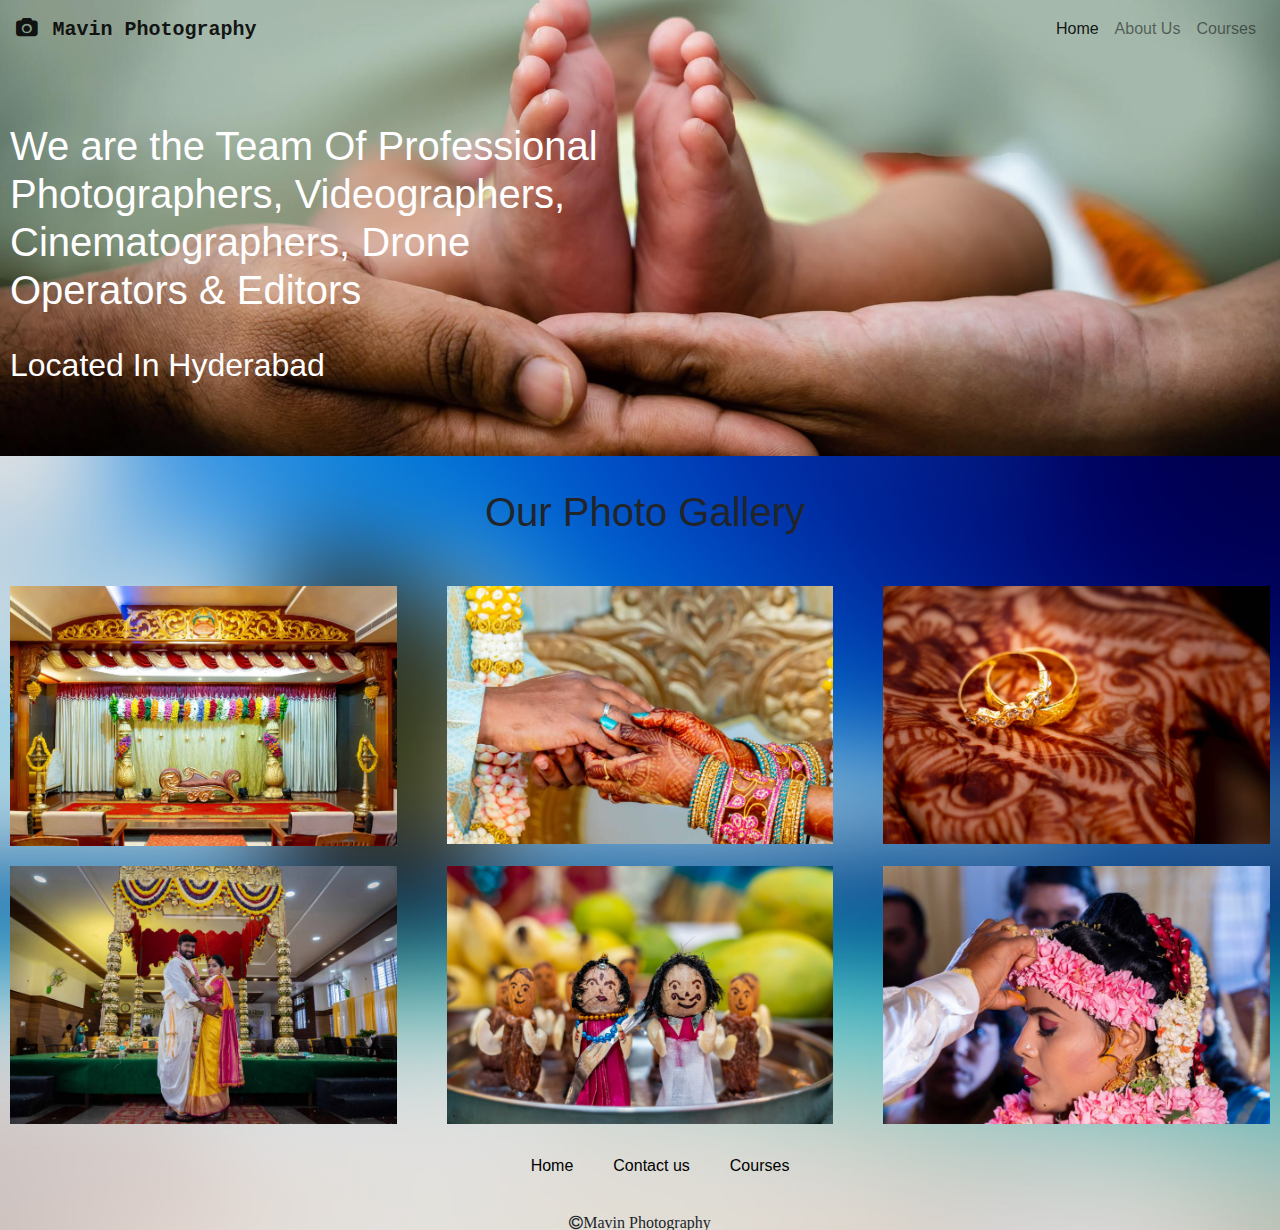
<file: index.html>
<!DOCTYPE html>
<html lang="en">
  <head>
    <meta charset="UTF-8" />
    <meta http-equiv="X-UA-Compatible" content="IE=edge" />
    <meta name="viewport" content="width=device-width, initial-scale=1.0" />
    <title>Photography website</title>
    <link
      rel="stylesheet"
      href="https://cdn.jsdelivr.net/npm/bootstrap@4.0.0/dist/css/bootstrap.min.css"
      integrity="sha384-Gn5384xqQ1aoWXA+058RXPxPg6fy4IWvTNh0E263XmFcJlSAwiGgFAW/dAiS6JXm"
      crossorigin="anonymous"
    />
    <script
      src="https://code.jquery.com/jquery-3.2.1.slim.min.js"
      integrity="sha384-KJ3o2DKtIkvYIK3UENzmM7KCkRr/rE9/Qpg6aAZGJwFDMVNA/GpGFF93hXpG5KkN"
      crossorigin="anonymous"
    ></script>
    <script
      src="https://cdn.jsdelivr.net/npm/popper.js@1.12.9/dist/umd/popper.min.js"
      integrity="sha384-ApNbgh9B+Y1QKtv3Rn7W3mgPxhU9K/ScQsAP7hUibX39j7fakFPskvXusvfa0b4Q"
      crossorigin="anonymous"
    ></script>
    <script
      src="https://cdn.jsdelivr.net/npm/bootstrap@4.0.0/dist/js/bootstrap.min.js"
      integrity="sha384-JZR6Spejh4U02d8jOt6vLEHfe/JQGiRRSQQxSfFWpi1MquVdAyjUar5+76PVCmYl"
      crossorigin="anonymous"
    ></script>
    <link
      rel="stylesheet"
      href="https://cdnjs.cloudflare.com/ajax/libs/font-awesome/4.7.0/css/font-awesome.min.css"
    />
    <link rel="stylesheet" href="style.css" />
  </head>
  <body>
    <!-- navbar -->
    <div class="background">
      <section id="nav">
        <nav class="navbar navbar-expand-lg navbar-light">
          <a class="navbar-brand" href="index.html"
            ><i class="fa fa-camera" aria-hidden="true"></i>
            <span class="name">Mavin Photography</span></a
          >
          <button
            class="navbar-toggler"
            type="button"
            data-toggle="collapse"
            data-target="#navbarNavAltMarkup"
            aria-controls="navbarNavAltMarkup"
            aria-expanded="false"
            aria-label="Toggle navigation"
          >
            <span class="navbar-toggler-icon"></span>
          </button>
          <div class="collapse navbar-collapse" id="navbarNavAltMarkup">
            <div class="navbar-nav ml-auto">
              <a class="nav-item nav-link active" href="index.html">Home</a>
              <a class="nav-item nav-link" href="about.html">About Us</a>
              <a class="nav-item nav-link" href="courses.html">Courses</a>
            </div>
          </div>
        </nav>
      </section>
      <section id="intro">
        <div class="row">
          <div class="col-md-6">
            <h1>
              We are the Team Of Professional Photographers, Videographers,
              Cinematographers, Drone Operators & Editors
            </h1>

            <br />
            <h2>Located In Hyderabad</h2>
          </div>
          <div class="col-md-6"></div>
        </div>
      </section>
    </div>
    <section id="gallery">
      <h1>Our Photo Gallery</h1>
      <div class="row">
        <div class="col-md-4">

            <img
              class=" img-fluid"
              src="img/gallery1.jpg"
              alt="Card image cap"
            />

        </div>
        <div class="col-md-4">

            <img
              class=" img-fluid"
              src="img/gallery2.jpg"
              alt="Card image cap"
            />
 
        </div>
        <div class="col-md-4">
            <img
              class="img-fluid"
              src="img/gallery3.jpg"
              alt="Card image cap"
            />
          </div>
        </div>
      </div>
      <div class="row">
        <div class="col-md-4">
            <img
              class=" img-fluid"
              src="img/gallery4.jpg"
              alt="Card image cap"
            />
        </div>
        <div class="col-md-4">
          <img
            class="img-fluid card-img-top"
            src="img/gallery5.jpg"
            alt="Card image cap"
          />
        </div>
        <div class="col-md-4">
          <img
            class="card-img-top img-fluid"
            src="img/gallery6.jpg"
            alt="Card image cap"
          />
        </div>
      </div>
      <section class="footer">
        <div class="footeritems">
          <ul>
            <a href="index.html"><li>Home</li></a>
            <a href="about.html"><li>Contact us</li></a>
            <a href="courses.html"><li>Courses</li></a>
          </ul>
        </div>
        <div class="copyright"><i class="fa fa-copyright" aria-hidden="true">Mavin Photography</i></div>
    </section>
    </section>
    
  </body>
</html>
</file>
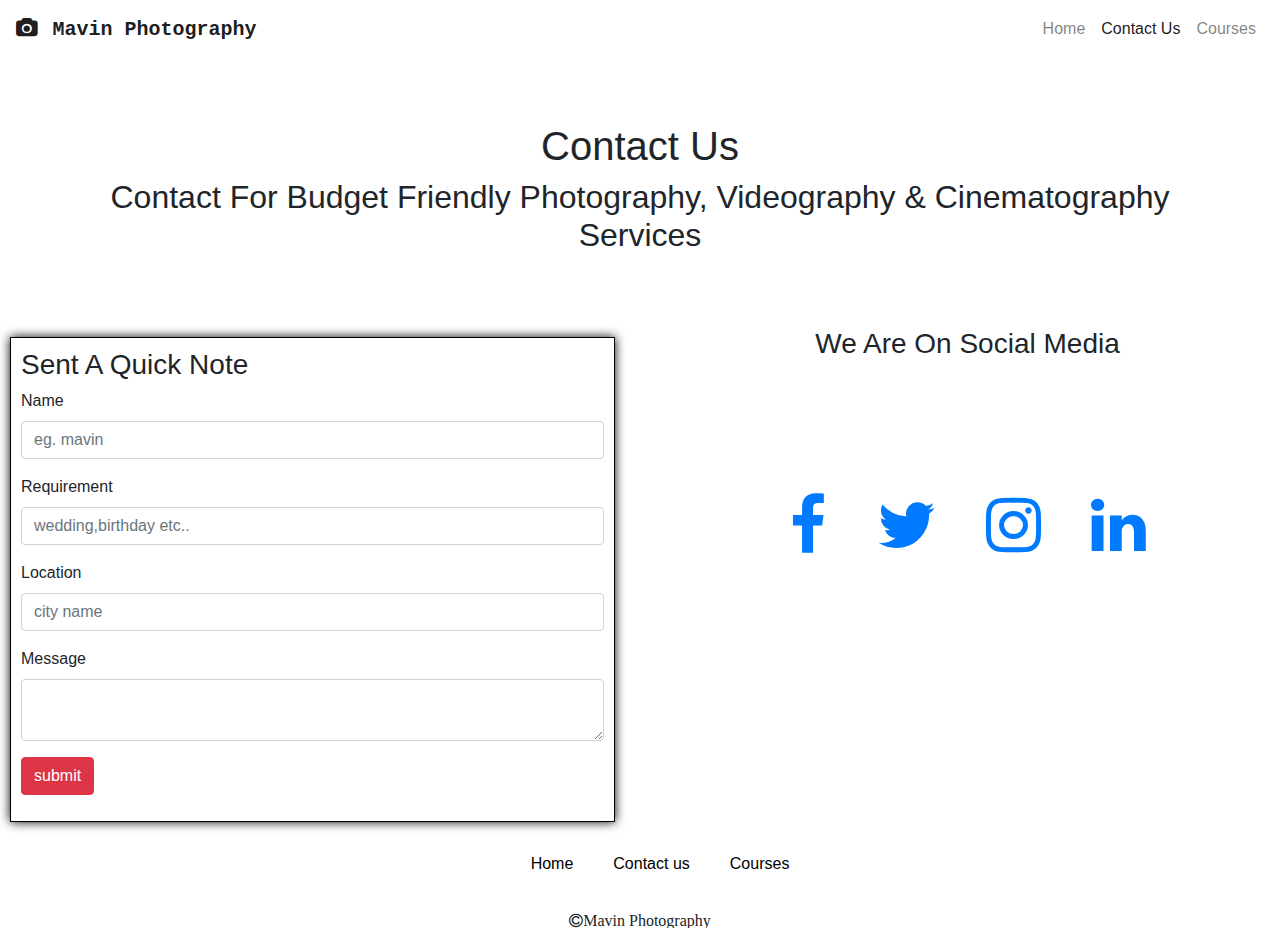
<file: about.html>
<!DOCTYPE html>
<html lang="en">
  <head>
    <meta charset="UTF-8" />
    <meta http-equiv="X-UA-Compatible" content="IE=edge" />
    <meta name="viewport" content="width=device-width, initial-scale=1.0" />
    <title>About us</title>
    <link
      rel="stylesheet"
      href="https://cdn.jsdelivr.net/npm/bootstrap@4.0.0/dist/css/bootstrap.min.css"
      integrity="sha384-Gn5384xqQ1aoWXA+058RXPxPg6fy4IWvTNh0E263XmFcJlSAwiGgFAW/dAiS6JXm"
      crossorigin="anonymous"
    />
    <script
      src="https://code.jquery.com/jquery-3.2.1.slim.min.js"
      integrity="sha384-KJ3o2DKtIkvYIK3UENzmM7KCkRr/rE9/Qpg6aAZGJwFDMVNA/GpGFF93hXpG5KkN"
      crossorigin="anonymous"
    ></script>
    <script
      src="https://cdn.jsdelivr.net/npm/popper.js@1.12.9/dist/umd/popper.min.js"
      integrity="sha384-ApNbgh9B+Y1QKtv3Rn7W3mgPxhU9K/ScQsAP7hUibX39j7fakFPskvXusvfa0b4Q"
      crossorigin="anonymous"
    ></script>
    <script
      src="https://cdn.jsdelivr.net/npm/bootstrap@4.0.0/dist/js/bootstrap.min.js"
      integrity="sha384-JZR6Spejh4U02d8jOt6vLEHfe/JQGiRRSQQxSfFWpi1MquVdAyjUar5+76PVCmYl"
      crossorigin="anonymous"
    ></script>
    <link
      rel="stylesheet"
      href="https://cdnjs.cloudflare.com/ajax/libs/font-awesome/4.7.0/css/font-awesome.min.css"
    />
    <link rel="stylesheet" href="style.css" />
  </head>
  <body>
    <section id="nav">
      <nav class="navbar navbar-expand-lg navbar-light">
        <a class="navbar-brand" href="index.html"
          ><i class="fa fa-camera" aria-hidden="true"></i>
          <span class="name">Mavin Photography</span></a
        >
        <button
          class="navbar-toggler"
          type="button"
          data-toggle="collapse"
          data-target="#navbarNavAltMarkup"
          aria-controls="navbarNavAltMarkup"
          aria-expanded="false"
          aria-label="Toggle navigation"
        >
          <span class="navbar-toggler-icon"></span>
        </button>
        <div class="collapse navbar-collapse" id="navbarNavAltMarkup">
          <div class="navbar-nav ml-auto">
            <a class="nav-item nav-link" href="index.html">Home</a>
            <a class="nav-item nav-link active" href="#">Contact Us</a>
            <a class="nav-item nav-link" href="courses.html">Courses</a>
          </div>
        </div>
      </nav>
    </section>
    <section id="about">
      <div class="content">
        <h1>Contact Us</h1>
        <h2>
          Contact For Budget Friendly Photography, Videography & Cinematography
          Services
        </h2>
      </div>
        <div class="row">
            <div class="col-md-6">
              
              <form class="reply">
                <h3>Sent A Quick Note</h3>
                <div class="form-group">
                  <label for="Name">Name</label>
                  <input type="text" class="form-control" id="Name" placeholder="eg. mavin">
                </div>
                <div class="form-group">
                  <label for="requirement">Requirement</label>
                  <input type="text" class="form-control" id="requirement" placeholder="wedding,birthday etc..">
                </div>
                <div class="form-group">
                  <label for="Location">Location</label>
                  <input type="text" class="form-control" id="Location" placeholder="city name">
                </div>
                <div class="form-group">
                  <label for="Message">Message</label>
                  <textarea class="form-control" id="Message"></textarea>
                </div>
                <div class="form-group">
                  <button class="btn btn-danger">submit</button>
                </div>
              </form>
            </div>
            <div class="col-md-6 social">
              <h3>We Are On Social Media</h3>
              <div class="socialLinks">
                
                <a  href="#"><i class="fa fa-facebook fa-4x" aria-hidden="true"></i></a>
                <a  href="#"><i class="fa fa-twitter fa-4x" aria-hidden="true"></i> </a>
                <a href="#"><i class="fa fa-instagram fa-4x" aria-hidden="true"></i></a>
                <a href="#"><i class="fa fa-linkedin fa-4x" aria-hidden="true"></i></a>
              </div>
              
            </div>
        </div>
        
      </div>
    </section>
    <section class="footer">
      <div class="footeritems">
        <ul>
          <a href="index.html"><li>Home</li></a>
          <a href="about.html"><li>Contact us</li></a>
          <a href="courses.html"><li>Courses</li></a>
        </ul>
      </div>
      <div class="copyright"><i class="fa fa-copyright" aria-hidden="true">Mavin Photography</i></div>
  </section>
  </body>
</html>
</file>
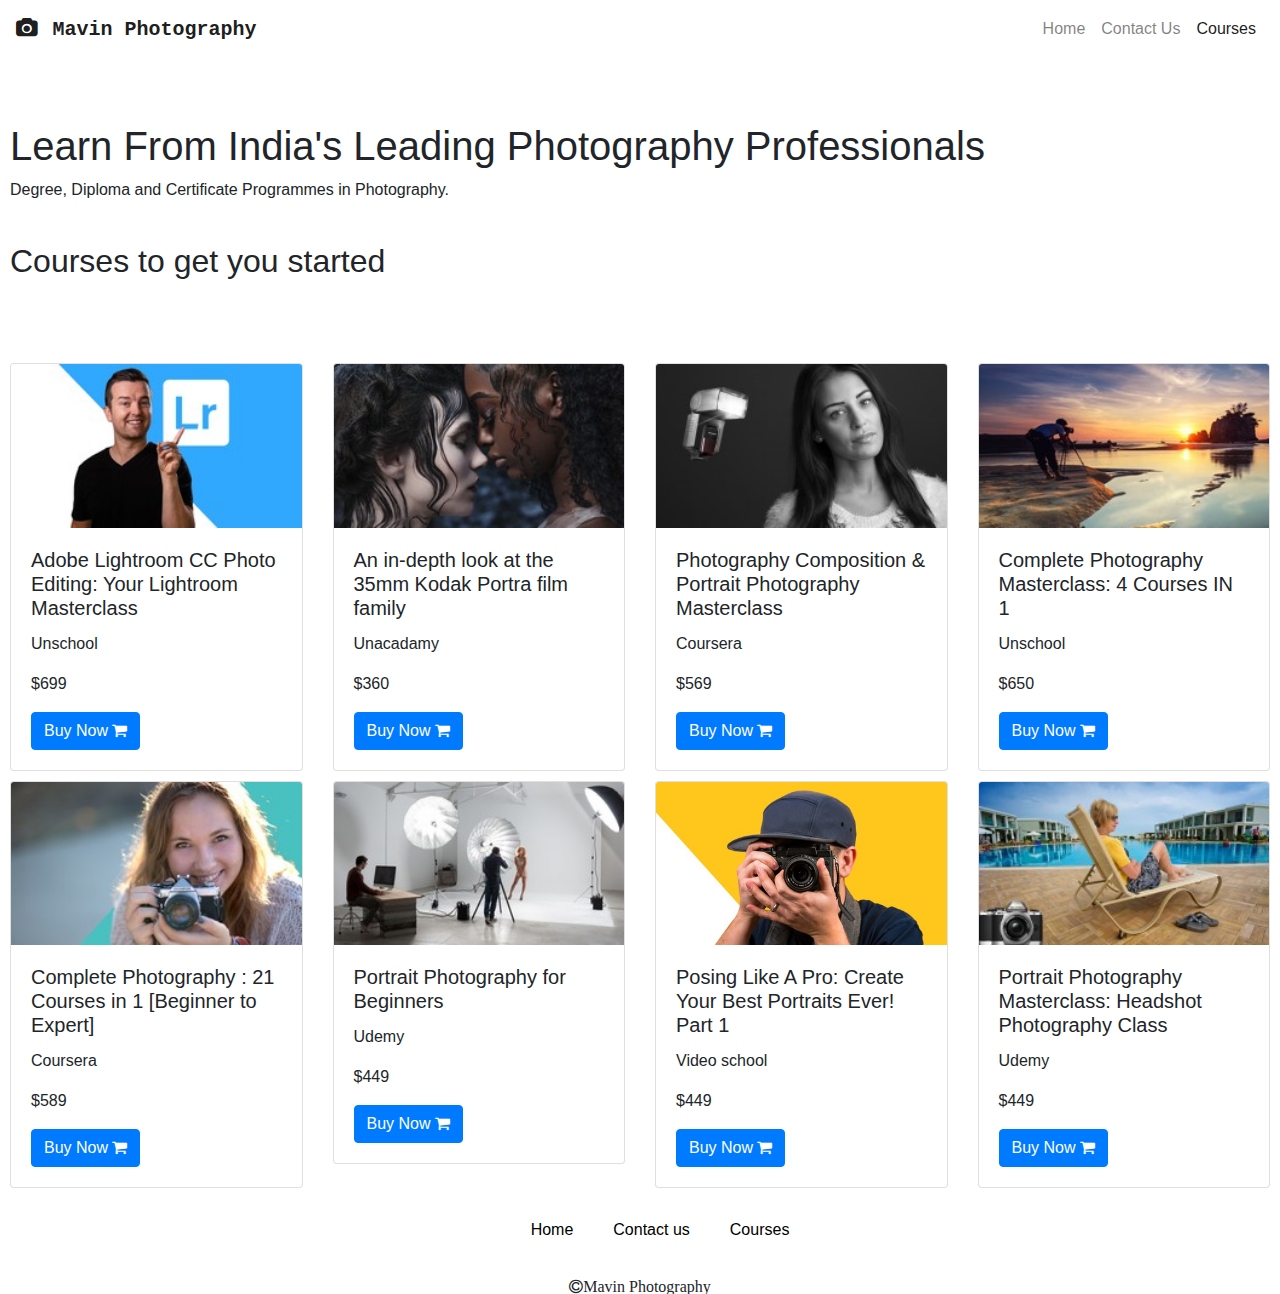
<file: courses.html>
<!DOCTYPE html>
<html lang="en">
  <head>
    <meta charset="UTF-8" />
    <meta http-equiv="X-UA-Compatible" content="IE=edge" />
    <meta name="viewport" content="width=device-width, initial-scale=1.0" />
    <title>Photography website</title>
    <link
      rel="stylesheet"
      href="https://cdn.jsdelivr.net/npm/bootstrap@4.0.0/dist/css/bootstrap.min.css"
      integrity="sha384-Gn5384xqQ1aoWXA+058RXPxPg6fy4IWvTNh0E263XmFcJlSAwiGgFAW/dAiS6JXm"
      crossorigin="anonymous"
    />
    <script
      src="https://code.jquery.com/jquery-3.2.1.slim.min.js"
      integrity="sha384-KJ3o2DKtIkvYIK3UENzmM7KCkRr/rE9/Qpg6aAZGJwFDMVNA/GpGFF93hXpG5KkN"
      crossorigin="anonymous"
    ></script>
    <script
      src="https://cdn.jsdelivr.net/npm/popper.js@1.12.9/dist/umd/popper.min.js"
      integrity="sha384-ApNbgh9B+Y1QKtv3Rn7W3mgPxhU9K/ScQsAP7hUibX39j7fakFPskvXusvfa0b4Q"
      crossorigin="anonymous"
    ></script>
    <script
      src="https://cdn.jsdelivr.net/npm/bootstrap@4.0.0/dist/js/bootstrap.min.js"
      integrity="sha384-JZR6Spejh4U02d8jOt6vLEHfe/JQGiRRSQQxSfFWpi1MquVdAyjUar5+76PVCmYl"
      crossorigin="anonymous"
    ></script>
    <link
      rel="stylesheet"
      href="https://cdnjs.cloudflare.com/ajax/libs/font-awesome/4.7.0/css/font-awesome.min.css"
    />
    <link rel="stylesheet" href="style.css" />
  </head>
  <body>
    <!-- navbar -->
    <section id="nav">
      <nav class="navbar navbar-expand-lg navbar-light">
        <a class="navbar-brand" href="index.html"
          ><i class="fa fa-camera" aria-hidden="true"></i>
          <span class="name">Mavin Photography</span></a
        >
        <button
          class="navbar-toggler"
          type="button"
          data-toggle="collapse"
          data-target="#navbarNavAltMarkup"
          aria-controls="navbarNavAltMarkup"
          aria-expanded="false"
          aria-label="Toggle navigation"
        >
          <span class="navbar-toggler-icon"></span>
        </button>
        <div class="collapse navbar-collapse" id="navbarNavAltMarkup">
          <div class="navbar-nav ml-auto">
            <a class="nav-item nav-link" href="index.html">Home</a>
            <a class="nav-item nav-link" href="about.html">Contact Us</a>
            <a class="nav-item nav-link active" href="#">Courses</a>
          </div>
        </div>
      </nav>
    </section>
    <section id="intro">
      <div class="row">
        <div class="col-md-12">
          <h1>Learn From India's Leading Photography Professionals</h1>
          <p>Degree, Diploma and Certificate Programmes in Photography.</p>
          <br />
          <h2>Courses to get you started</h2>
        </div>
        <div class="col-md-6"></div>
      </div>
    </section>
    <!-- cards -->
    <section id="courses">
      <div class="cards">
        <div class="row">
          <div class="col-md-3">
            <div class="card">
              <img
                class="card-img-top"
                src="img/card1.jpg"
                alt="Card image cap"
              />
              <div class="card-body">
                <h5 class="card-title">
                  Adobe Lightroom CC Photo Editing: Your Lightroom Masterclass
                </h5>
                <p class="card-text">Unschool</p>
                <p class="card-text">$699</p>
                <a href="#" class="btn btn-primary"
                  >Buy Now <i class="fa fa-shopping-cart" aria-hidden="true"></i
                ></a>
              </div>
            </div>
          </div>
          <div class="col-md-3">
            <div class="card">
              <img
                class="card-img-top"
                src="img/card4.jpg"
                alt="Card image cap"
              />
              <div class="card-body">
                <h5 class="card-title">
                  An in-depth look at the 35mm Kodak Portra film family
                </h5>
                <p class="card-text">Unacadamy</p>
                <p class="card-text">$360</p>
                <a href="#" class="btn btn-primary"
                  >Buy Now <i class="fa fa-shopping-cart" aria-hidden="true"></i
                ></a>
              </div>
            </div>
          </div>
          <div class="col-md-3">
            <div class="card">
              <img
                class="card-img-top"
                src="img/card2.jpg"
                alt="Card image cap"
              />
              <div class="card-body">
                <h5 class="card-title">
                  Photography Composition & Portrait Photography Masterclass
                </h5>
                <p class="card-text">Coursera</p>
                <p class="card-text">$569</p>
                <a href="#" class="btn btn-primary"
                  >Buy Now <i class="fa fa-shopping-cart" aria-hidden="true"></i
                ></a>
              </div>
            </div>
          </div>
          <div class="col-md-3">
            <div class="card">
              <img
                class="card-img-top"
                src="img/card3.jpg"
                alt="Card image cap"
              />
              <div class="card-body">
                <h5 class="card-title">
                  Complete Photography Masterclass: 4 Courses IN 1
                </h5>
                <p class="card-text">Unschool</p>
                <p class="card-text">$650</p>
                <a href="#" class="btn btn-primary"
                  >Buy Now <i class="fa fa-shopping-cart" aria-hidden="true"></i
                ></a>
              </div>
            </div>
          </div>
        </div>
      </div>
      <div class="cards">
        <div class="row">
          <div class="col-md-3">
            <div class="card">
              <img
                class="card-img-top"
                src="img/card6.jpg"
                alt="Card image cap"
              />
              <div class="card-body">
                <h5 class="card-title">
                  Complete Photography : 21 Courses in 1 [Beginner to Expert]
                </h5>
                <p class="card-text">Coursera</p>
                <p class="card-text">$589</p>
                <a href="#" class="btn btn-primary"
                  >Buy Now <i class="fa fa-shopping-cart" aria-hidden="true"></i
                ></a>
              </div>
            </div>
          </div>
          <div class="col-md-3">
            <div class="card">
              <img
                class="card-img-top"
                src="img/card5.jpg"
                alt="Card image cap"
              />
              <div class="card-body">
                <h5 class="card-title">Portrait Photography for Beginners</h5>
                <p class="card-text">Udemy</p>
                <p class="card-text">$449</p>
                <a href="#" class="btn btn-primary"
                  >Buy Now <i class="fa fa-shopping-cart" aria-hidden="true"></i
                ></a>
              </div>
            </div>
          </div>
          <div class="col-md-3">
            <div class="card">
              <img
                class="card-img-top"
                src="img/card7.jpg"
                alt="Card image cap"
              />
              <div class="card-body">
                <h5 class="card-title">
                  Posing Like A Pro: Create Your Best Portraits Ever! Part 1
                </h5>
                <p class="card-text">Video school</p>
                <p class="card-text">$449</p>
                <a href="#" class="btn btn-primary"
                  >Buy Now <i class="fa fa-shopping-cart" aria-hidden="true"></i
                ></a>
              </div>
            </div>
          </div>
          <div class="col-md-3">
            <div class="card">
              <img
                class="card-img-top"
                src="img/card8.jpg"
                alt="Card image cap"
              />
              <div class="card-body">
                <h5 class="card-title">
                  Portrait Photography Masterclass: Headshot Photography Class
                </h5>
                <p class="card-text">Udemy</p>
                <p class="card-text">$449</p>
                <a href="#" class="btn btn-primary"
                  >Buy Now <i class="fa fa-shopping-cart" aria-hidden="true"></i
                ></a>
              </div>
            </div>
          </div>
        </div>
      </div>
    </section>
    <section class="footer">
      <div class="footeritems">
        <ul>
          <a href="index.html"><li>Home</li></a>
          <a href="about.html"><li>Contact us</li></a>
          <a href="courses.html"><li>Courses</li></a>
        </ul>
      </div>
      <div class="copyright">
        <i class="fa fa-copyright" aria-hidden="true">Mavin Photography</i>
      </div>
    </section>
  </body>
</html>
</file>
<file: style.css>
#nav .navbar-nav a:hover {
  padding-top: 1px;
  color: black;
}

#intro {
  padding-top: 5%;
  padding-bottom: 5%;
  padding-left: 10px;
}
.name {
  font-weight: 700;
  font-family: "Lucida Console", "Courier New", monospace;
  padding: 10px;
}
.banner {
  padding: 10px;
}
.cards {
  margin: 10px;
}
.background {
  background-image: url("img/background.jpg");
  background-size: cover;
  background-position: 0%;
  opacity: 5;
  color: #fff;
}
.card {
  -webkit-transform: scale(1);
  transform: scale(1);
  -webkit-transition: 0.3s ease-in-out;
  transition: 0.3s ease-in-out;
}
.card:hover {
  -webkit-transform: scale(1.1);
  transform: scale(1.1);
}
#gallery {
  text-align: center;
  background-image: url("img/backgroundblur.jpg");
  background-size: cover;
}
#gallery h1 {
  padding-left: 10px;
  padding-top: 2.5%;
  padding-bottom: 2.5%;
}
#gallery img {
  padding: 10px;
}
#gallery img:hover {
  -webkit-transform: scale(1);
  transform: scale(1);
  -webkit-transition: 0.3s ease-in-out;
  transition: 0.3s ease-in-out;
  padding: 10px;
  -webkit-transform: scale(1.1);
  transform: scale(1.05);
}
.content {
  text-align: center;
  padding: 5%;
}
.content h3 {
  text-align: center;
}
.reply {
  border: 1px solid black;
  padding: 10px;
  margin: 10px;
  box-shadow: 0px 0px 10px black;
}
.socialLinks {
  display: flex;
  justify-content: center;
  align-content: space-between;
  gap: 50px;
  padding: 20%;
}
.socialLinks i {
  transition: 0.5s;
}
.socialLinks a:hover i {
  transform: translateY(-10px);
}
.social {
  text-align: center;
}
.footeritems {
  display: flex;
  justify-content: center;
}
.footeritems ul {
  display: flex;
  list-style-type: none;
  justify-content: center;
}
.footeritems ul li {
  padding: 20px;
}
.copyright {
  display: flex;
  justify-content: center;
}
.footeritems a {
  color: black;
}
</file>
